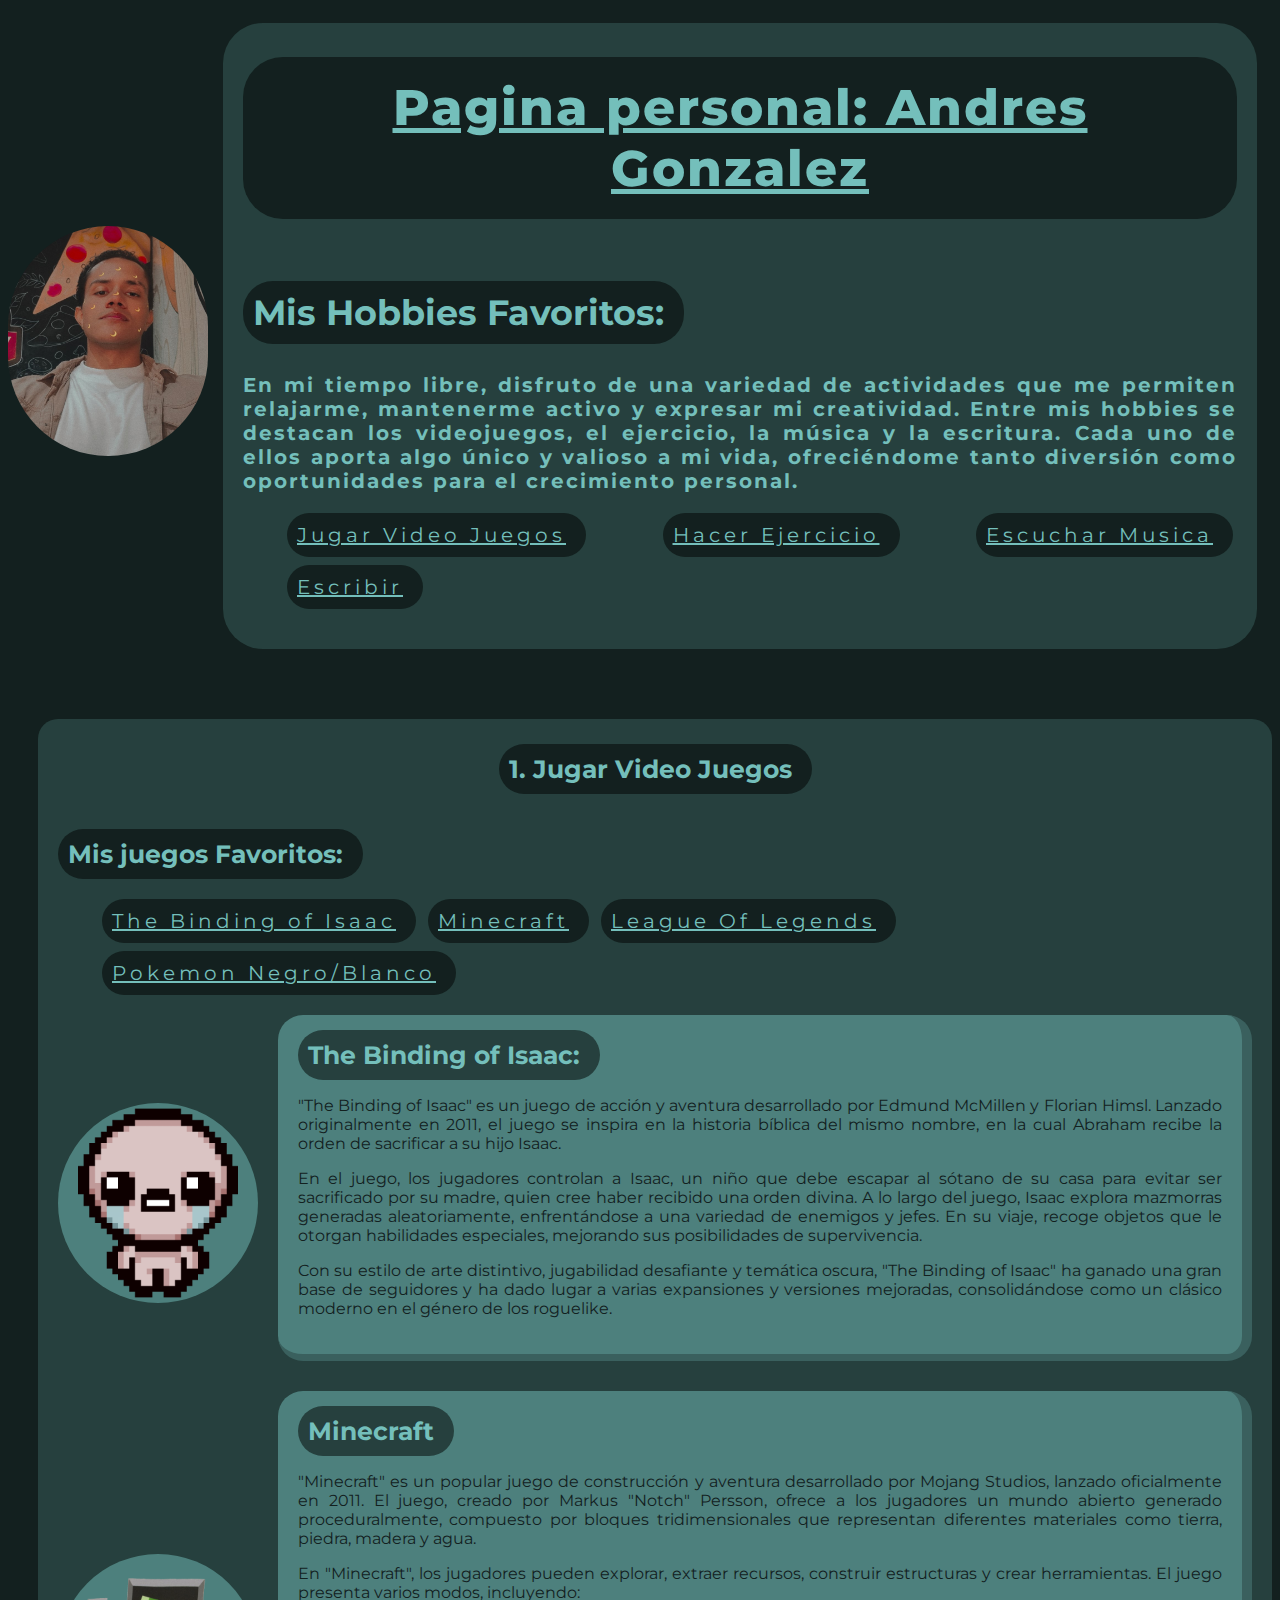
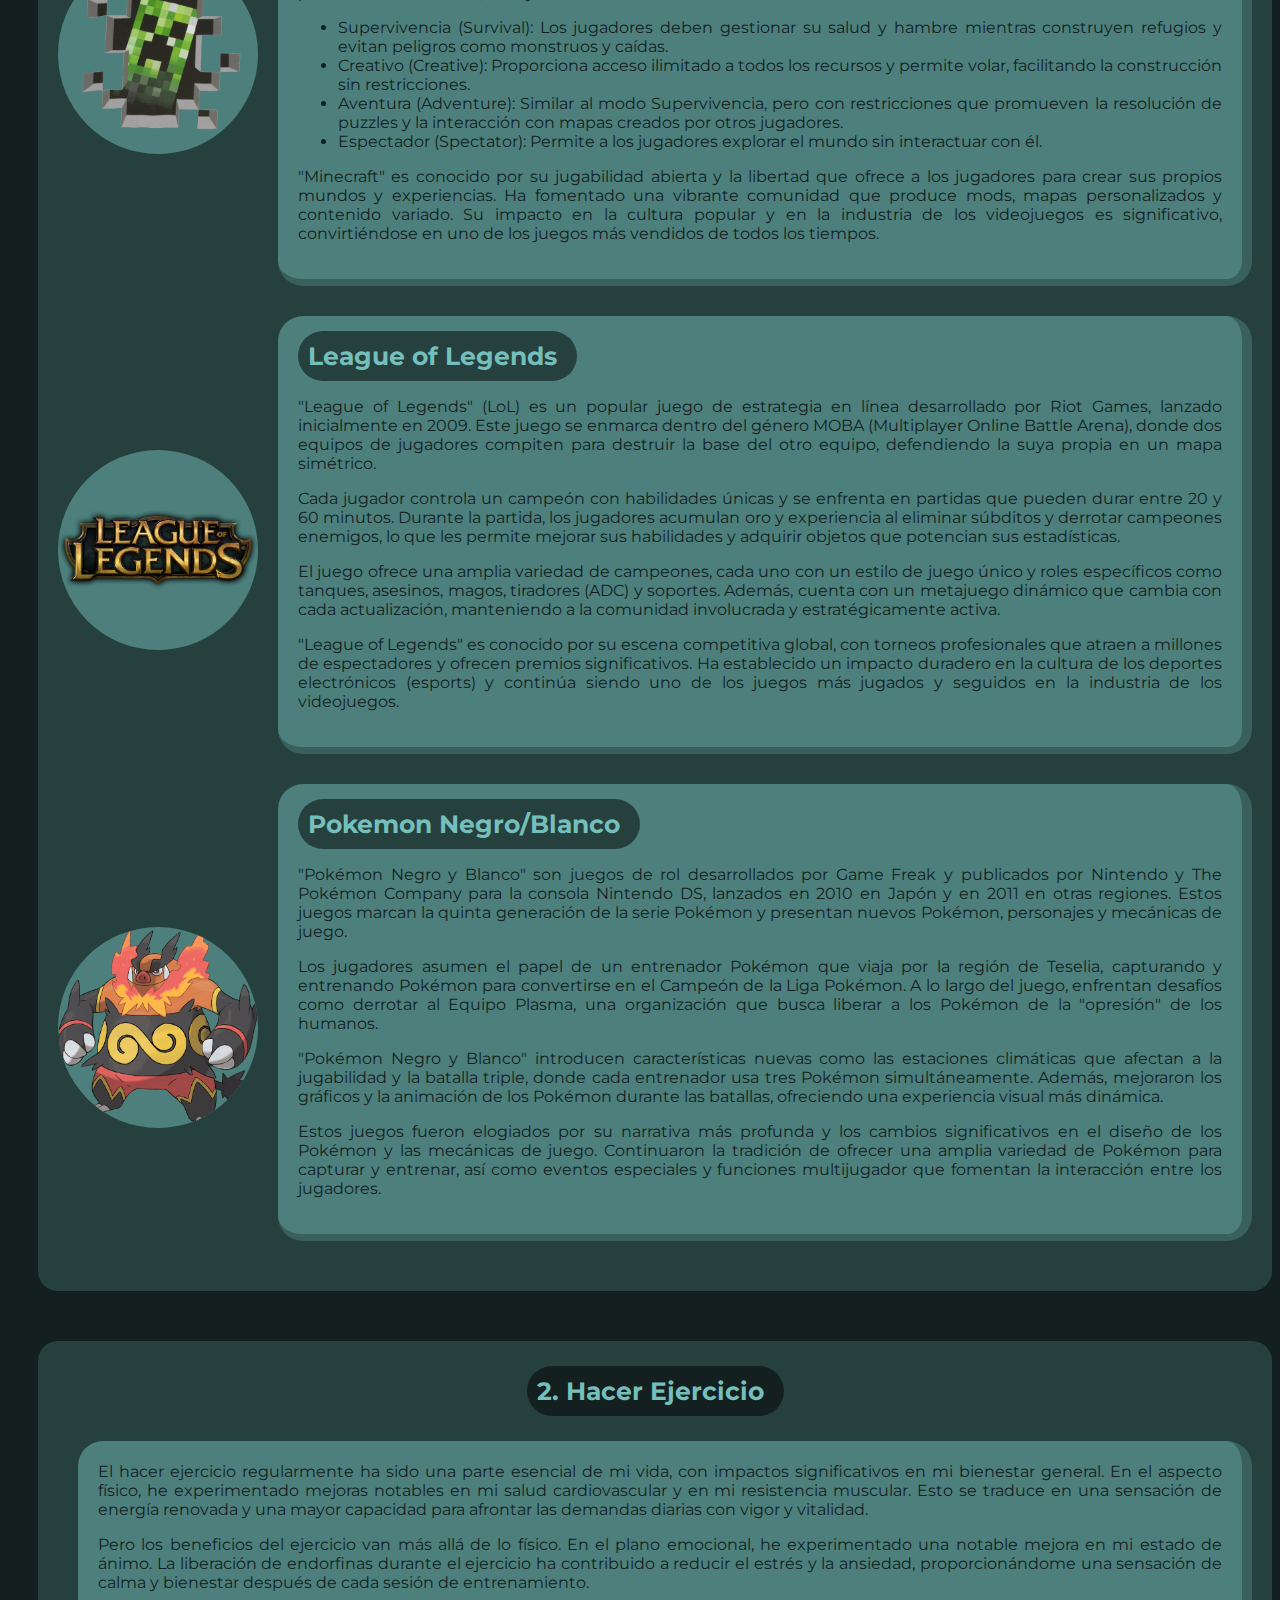
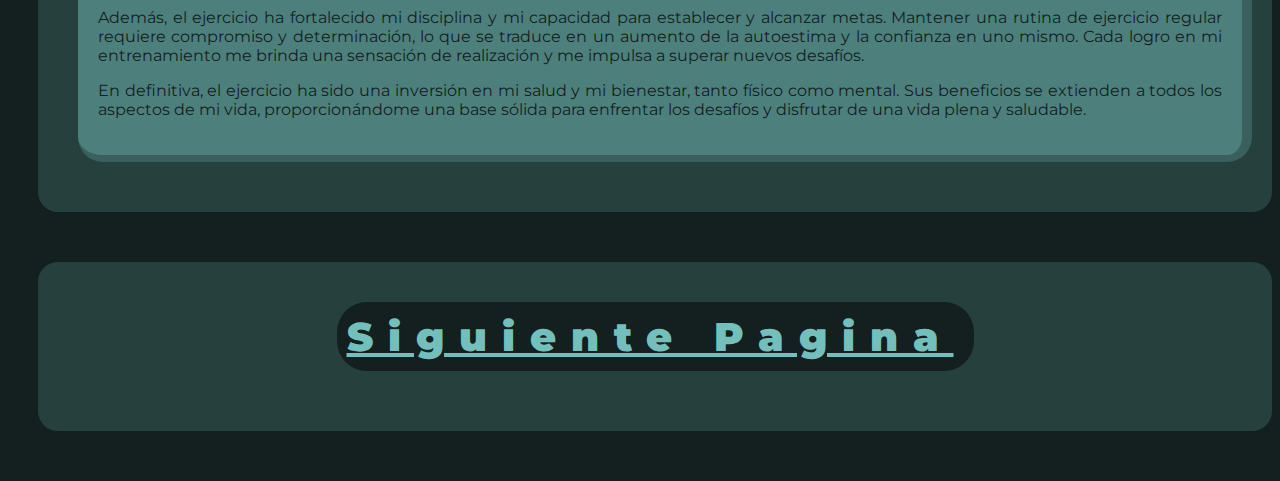
<file: HTML/index.html>
<!DOCTYPE html>
<html>
<head>
	<meta charset="utf-8">
	<meta name="viewport" content="width=device-width, initial-scale=1">

	<link rel="preconnect" href="https://fonts.googleapis.com">
	<link rel="preconnect" href="https://fonts.gstatic.com" crossorigin>
	<link href="https://fonts.googleapis.com/css2?family=Montserrat:ital,wght@0,100..900;1,100..900&display=swap" rel="stylesheet"> <!-- (Elemento HTML5 no explicado en clases) Estoy importando una fuente mediante la etiqueta link, si no hay conexion a internet se utilizara la fuente predeterminada-->


<!-- En esta seccion hago aplicacion de CSS del modo interno-->
	<style>
		
		h1{
			background: #13201F;
			font-size: 50px;
			letter-spacing: 2px;
			font-weight: 800;
			text-align: center;
			text-decoration: underline;
			padding: 20px;
			border-radius: 40px;
		}

		h2{

			display: inline-block;
			background: #13201F;
			padding: 10px;	
			padding-right: 20px;
			border-radius:30px;
			font-size: 35px;

		}

		h3{
			display: inline-block;
			background: #13201F;
			padding: 10px;	
			padding-right: 20px;
			border-radius:30px;
			font-size: 25px;

		}	

		h4{
			display: inline-block;
			background: #26403E;
			padding: 10px;	
			padding-right: 20px;
			border-radius:30px;
			font-size: 25px;
			margin: 10px 0 0 0;
			color: #74BFBB;

		}			

	</style>
<!--Aqui termina el uso de CSS del modo interno-->



<link rel="stylesheet" type="text/css" href="../CSS/estilo.css"> <!--Aqui hago uso de CSS del modo externo-->

<title>Andres Gonzalez</title>

</head>

<!--Aqui Empieza el cuerpo de la pagina-->

<body>

<div class="imagen"><!--Aqui hago un div que contendra una imagen y un parrafo a su derecha-->

<img class="icono" src="../IMG/yoo.jpg" style="margin-bottom: 15px;"><!--Aqui coloco la imagen que esta en la carpeta IMG con el nombre de "yoo.jpg"-->

<div class="top">

	<h1>Pagina personal: Andres Gonzalez</h1>

	<h2>Mis Hobbies Favoritos:</h2>

	<p style="font-weight: 700; letter-spacing: 2px; margin: 0; font-size: 20px;">En mi tiempo libre, disfruto de una variedad de actividades que me permiten relajarme, mantenerme activo y expresar mi creatividad. Entre mis hobbies se destacan los videojuegos, el ejercicio, la música y la escritura. Cada uno de ellos aporta algo único y valioso a mi vida, ofreciéndome tanto diversión como oportunidades para el crecimiento personal.</p><!--Aqui hago uso de CSS del modo In-Line-->

	<ol>
		<li class="hob"><a href="#jugar" style="color: #74BFBB;">Jugar Video Juegos<a/></li>
		<li class="hob"><a href="#ejercicio" style="color: #74BFBB;">Hacer Ejercicio</a></li><!-- (Elemento HTML5 no explicado en clases) Estoy haciendo un enlace a una direccion especifica dentro de la misma pagina-->

		<li class="hob"><a href="index2.html#musica" style="color: #74BFBB;">Escuchar Musica</a></li>
		<li class="hob"><a href="index2.html#escribir" style="color:#74BFBB;">Escribir</a></li><!-- (Elemento HTML5 no explicado en clases) Estoy haciendo un enlace a una direccion especifica en una pagina distintinta-->

	</ol>

</div>
</div>


<div id="jugar" class="hobbies"> <!--Aqui se utiliza la clase hobbie que se encarga de ceparar las secciones dentro de la pagina-->

	<h3>1. Jugar Video Juegos</h3>

	<div   class="lista_hobbies">

		<h4 style="background: #13201F;">Mis juegos Favoritos:</h4>

		<ul>
			<li class="hob"> <a style="color: #74BFBB;" href="#lugar_isaac">The Binding of Isaac</a></li><!--Aqui hago uso de CSS del modo In-Line-->

			<li class="hob"> <a style="color: #74BFBB;" href="#lugar_Minecraft">Minecraft</a></li><!--Aqui hago uso de CSS del modo In-Line-->
			
			<li class="hob"> <a style="color: #74BFBB;" href="#lugar_lol">League Of Legends</a></li>
			<li class="hob"> <a style="color: #74BFBB;" href="#lugar_pokemon">Pokemon Negro/Blanco</a></li><!-- (Elemento HTML5 no explicado en clases) Estoy haciendo un enlace a una direccion especifica dentro de la misma pagina-->

		</ul>
	</div>

<div id="lugar_isaac" class="imagen"><!--Aqui hago un div que contendra una imagen y un parrafo a su derecha-->

<img class="icono" src="../IMG/isaac.png">
<div class="juegosFAV">
<h4 >The Binding of Isaac:</h4>
		
		<p>"The Binding of Isaac" es un juego de acción y aventura desarrollado por Edmund McMillen y Florian Himsl. Lanzado originalmente en 2011, el juego se inspira en la historia bíblica del mismo nombre, en la cual Abraham recibe la orden de sacrificar a su hijo Isaac.</p>

		<p>En el juego, los jugadores controlan a Isaac, un niño que debe escapar al sótano de su casa para evitar ser sacrificado por su madre, quien cree haber recibido una orden divina. A lo largo del juego, Isaac explora mazmorras generadas aleatoriamente, enfrentándose a una variedad de enemigos y jefes. En su viaje, recoge objetos que le otorgan habilidades especiales, mejorando sus posibilidades de supervivencia.</p>

		<p>Con su estilo de arte distintivo, jugabilidad desafiante y temática oscura, "The Binding of Isaac" ha ganado una gran base de seguidores y ha dado lugar a varias expansiones y versiones mejoradas, consolidándose como un clásico moderno en el género de los roguelike.</p>
</div>
</div>

<div id="lugar_Minecraft" class="imagen"><!--Aqui hago un div que contendra una imagen y un parrafo a su derecha-->

<img class="icono" src="../IMG/minecraft.png">	
<div class="juegosFAV">
<h4 >Minecraft</h4>

		<p>"Minecraft" es un popular juego de construcción y aventura desarrollado por Mojang Studios, lanzado oficialmente en 2011. El juego, creado por Markus "Notch" Persson, ofrece a los jugadores un mundo abierto generado proceduralmente, compuesto por bloques tridimensionales que representan diferentes materiales como tierra, piedra, madera y agua.</p>

		<p>En "Minecraft", los jugadores pueden explorar, extraer recursos, construir estructuras y crear herramientas. El juego presenta varios modos, incluyendo:</p> 
	<ul>
		 <li>Supervivencia (Survival): Los jugadores deben gestionar su salud y hambre mientras construyen refugios y evitan peligros como monstruos y caídas.</li>
		<li> Creativo (Creative): Proporciona acceso ilimitado a todos los recursos y permite volar, facilitando la construcción sin restricciones.</li>

		<li> Aventura (Adventure): Similar al modo Supervivencia, pero con restricciones que promueven la resolución de puzzles y la interacción con mapas creados por otros jugadores.</li>

		<li>Espectador (Spectator): Permite a los jugadores explorar el mundo sin interactuar con él.</li>
	</ul>
		<p>"Minecraft" es conocido por su jugabilidad abierta y la libertad que ofrece a los jugadores para crear sus propios mundos y experiencias. Ha fomentado una vibrante comunidad que produce mods, mapas personalizados y contenido variado. Su impacto en la cultura popular y en la industria de los videojuegos es significativo, convirtiéndose en uno de los juegos más vendidos de todos los tiempos.	
		</p>
</div>
</div>

<div id="lugar_lol" class="imagen"><!--Aqui hago un div que contendra una imagen y un parrafo a su derecha-->

<img class="icono" src="../IMG/lol.png">	
<div class="juegosFAV">
<h4 >League of Legends</h4>

		<p>"League of Legends" (LoL) es un popular juego de estrategia en línea desarrollado por Riot Games, lanzado inicialmente en 2009. Este juego se enmarca dentro del género MOBA (Multiplayer Online Battle Arena), donde dos equipos de jugadores compiten para destruir la base del otro equipo, defendiendo la suya propia en un mapa simétrico.</p>

		<p>Cada jugador controla un campeón con habilidades únicas y se enfrenta en partidas que pueden durar entre 20 y 60 minutos. Durante la partida, los jugadores acumulan oro y experiencia al eliminar súbditos y derrotar campeones enemigos, lo que les permite mejorar sus habilidades y adquirir objetos que potencian sus estadísticas.</p>

		<p>El juego ofrece una amplia variedad de campeones, cada uno con un estilo de juego único y roles específicos como tanques, asesinos, magos, tiradores (ADC) y soportes. Además, cuenta con un metajuego dinámico que cambia con cada actualización, manteniendo a la comunidad involucrada y estratégicamente activa.</p>

		<p>"League of Legends" es conocido por su escena competitiva global, con torneos profesionales que atraen a millones de espectadores y ofrecen premios significativos. Ha establecido un impacto duradero en la cultura de los deportes electrónicos (esports) y continúa siendo uno de los juegos más jugados y seguidos en la industria de los videojuegos.</p>
</div>
</div>

<div id="lugar_pokemon" class="imagen"><!--Aqui hago un div que contendra una imagen y un parrafo a su derecha-->

<img class="icono" src="../IMG/pokemon.png">
<div class="juegosFAV">		
<h4 >Pokemon Negro/Blanco</h4>

		<p>"Pokémon Negro y Blanco" son juegos de rol desarrollados por Game Freak y publicados por Nintendo y The Pokémon Company para la consola Nintendo DS, lanzados en 2010 en Japón y en 2011 en otras regiones. Estos juegos marcan la quinta generación de la serie Pokémon y presentan nuevos Pokémon, personajes y mecánicas de juego.</p>

		<p>Los jugadores asumen el papel de un entrenador Pokémon que viaja por la región de Teselia, capturando y entrenando Pokémon para convertirse en el Campeón de la Liga Pokémon. A lo largo del juego, enfrentan desafíos como derrotar al Equipo Plasma, una organización que busca liberar a los Pokémon de la "opresión" de los humanos.</p>

		<p>"Pokémon Negro y Blanco" introducen características nuevas como las estaciones climáticas que afectan a la jugabilidad y la batalla triple, donde cada entrenador usa tres Pokémon simultáneamente. Además, mejoraron los gráficos y la animación de los Pokémon durante las batallas, ofreciendo una experiencia visual más dinámica.</p>

		<p>Estos juegos fueron elogiados por su narrativa más profunda y los cambios significativos en el diseño de los Pokémon y las mecánicas de juego. Continuaron la tradición de ofrecer una amplia variedad de Pokémon para capturar y entrenar, así como eventos especiales y funciones multijugador que fomentan la interacción entre los jugadores.</p>
	</div>
</div>
</div>

<div id="ejercicio" class="hobbies"> <!--Aqui se utiliza la clase hobbie que se encarga de ceparar las secciones dentro de la pagina-->

<h3>2. Hacer Ejercicio</h3>
	
	<div class="juegosFAV">

	<p>El hacer ejercicio regularmente ha sido una parte esencial de mi vida, con impactos significativos en mi bienestar general. En el aspecto físico, he experimentado mejoras notables en mi salud cardiovascular y en mi resistencia muscular. Esto se traduce en una sensación de energía renovada y una mayor capacidad para afrontar las demandas diarias con vigor y vitalidad.</p>

	<p>Pero los beneficios del ejercicio van más allá de lo físico. En el plano emocional, he experimentado una notable mejora en mi estado de ánimo. La liberación de endorfinas durante el ejercicio ha contribuido a reducir el estrés y la ansiedad, proporcionándome una sensación de calma y bienestar después de cada sesión de entrenamiento.</p>

	<p>Además, el ejercicio ha fortalecido mi disciplina y mi capacidad para establecer y alcanzar metas. Mantener una rutina de ejercicio regular requiere compromiso y determinación, lo que se traduce en un aumento de la autoestima y la confianza en uno mismo. Cada logro en mi entrenamiento me brinda una sensación de realización y me impulsa a superar nuevos desafíos.</p>

	<p>En definitiva, el ejercicio ha sido una inversión en mi salud y mi bienestar, tanto físico como mental. Sus beneficios se extienden a todos los aspectos de mi vida, proporcionándome una base sólida para enfrentar los desafíos y disfrutar de una vida plena y saludable.</p>
	</div>

</div>

<div class="hobbies">
	
	<h3 style="letter-spacing: 15px; font-weight: 900; font-size: 40px;"><a style="color: #74BFBB;" href="index2.html">Siguiente Pagina</a></h3> <!--Aqui esta un enlace para ir a la siguiente pagina-->	

</div>


</body>

</html>
</file>
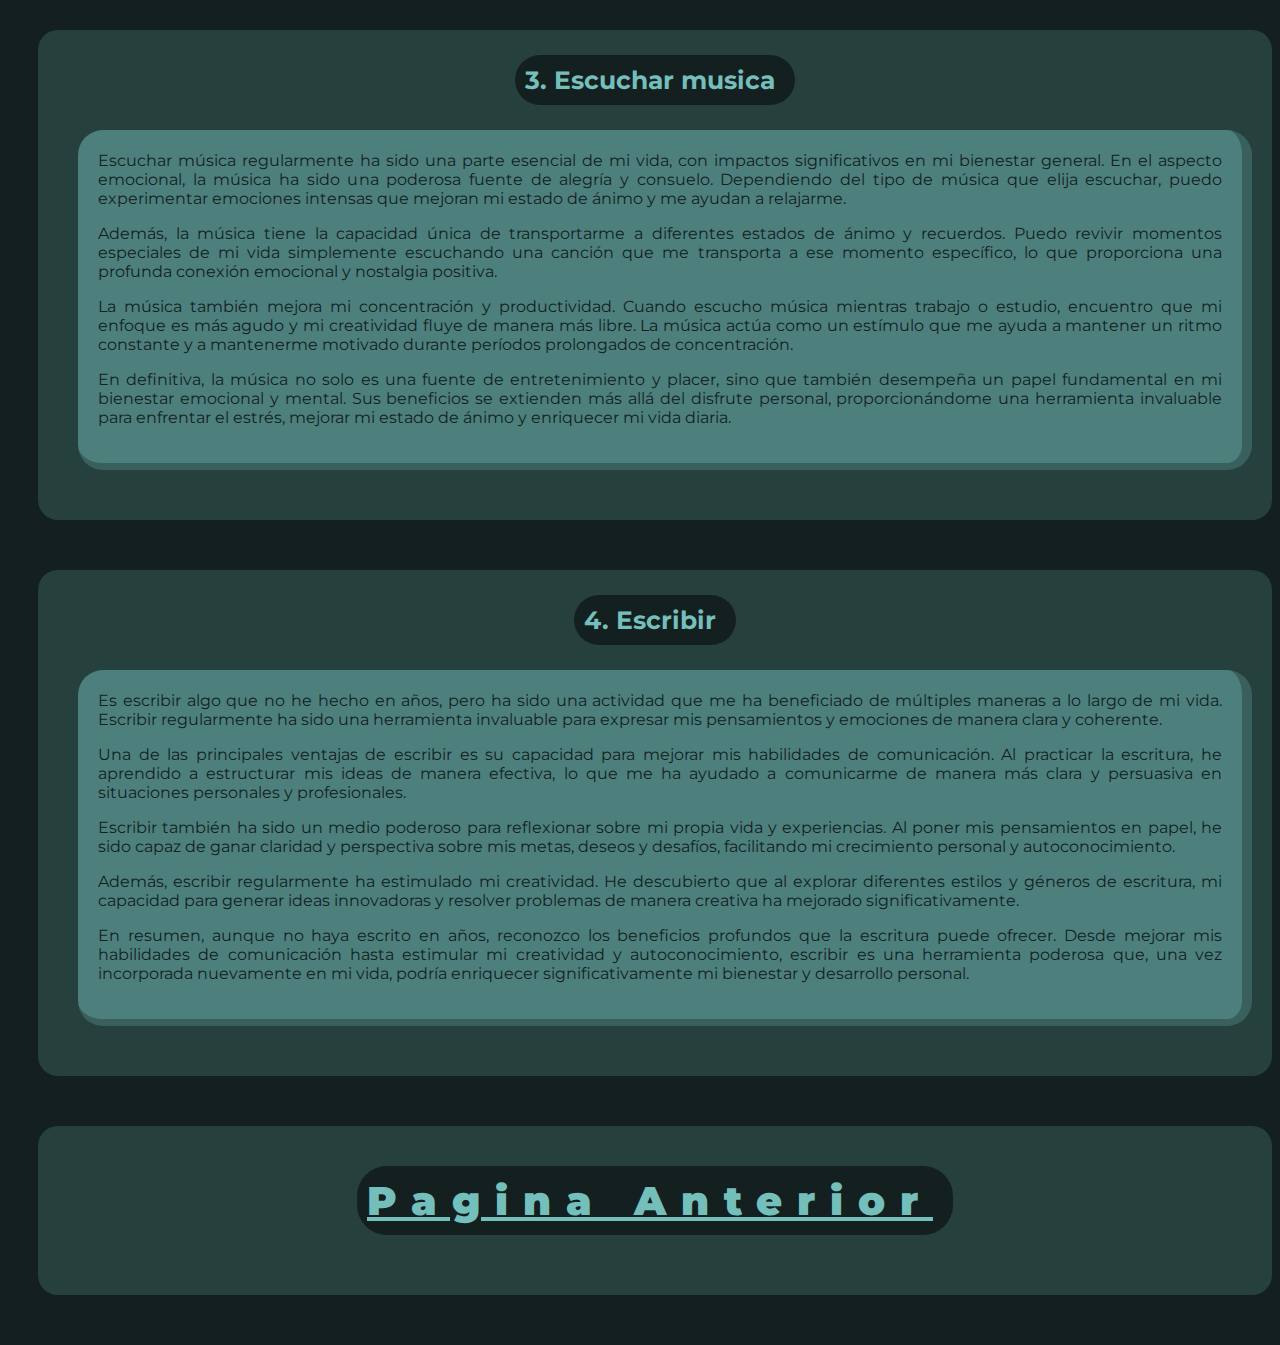
<file: HTML/index2.html>
<!DOCTYPE html>
<html>
<head>
	<meta charset="utf-8">
	<meta name="viewport" content="width=device-width, initial-scale=1">

	<link rel="preconnect" href="https://fonts.googleapis.com">
	<link rel="preconnect" href="https://fonts.gstatic.com" crossorigin>
	<link href="https://fonts.googleapis.com/css2?family=Montserrat:ital,wght@0,100..900;1,100..900&display=swap" rel="stylesheet">

	<style>
		
		h1{
			background: #13201F;
			font-size: 50px;
			letter-spacing: 2px;
			font-weight: 800;
			text-align: center;
			text-decoration: underline;
			padding: 20px;
			border-radius: 40px;
		}

		h2{

			display: inline-block;
			background: #13201F;
			padding: 10px;	
			padding-right: 20px;
			border-radius:30px;
			font-size: 35px;

		}

		h3{
			display: inline-block;
			background: #13201F;
			padding: 10px;	
			padding-right: 20px;
			border-radius:30px;
			font-size: 25px;
			text-align: center;

		}	

		h4{
			display: inline-block;
			background: #26403E;
			padding: 10px;	
			padding-right: 20px;
			border-radius:30px;
			font-size: 25px;
			margin: 10px 0 0 0;
			color: #74BFBB;

		}			


	</style>

	<link rel="stylesheet" type="text/css" href="../CSS/estilo.css">
<title>Andres Gonzalez</title>
</head>


<body>

<div id="musica" class="hobbies"> <!--Aqui se utiliza la clase hobbie que se encarga de ceparar las secciones dentro de la pagina-->

<h3>3. Escuchar musica</h3>
	<div class="juegosFAV">
	<p>Escuchar música regularmente ha sido una parte esencial de mi vida, con impactos significativos en mi bienestar general. En el aspecto emocional, la música ha sido una poderosa fuente de alegría y consuelo. Dependiendo del tipo de música que elija escuchar, puedo experimentar emociones intensas que mejoran mi estado de ánimo y me ayudan a relajarme.</p>

	<p>Además, la música tiene la capacidad única de transportarme a diferentes estados de ánimo y recuerdos. Puedo revivir momentos especiales de mi vida simplemente escuchando una canción que me transporta a ese momento específico, lo que proporciona una profunda conexión emocional y nostalgia positiva.</p>

	<p>La música también mejora mi concentración y productividad. Cuando escucho música mientras trabajo o estudio, encuentro que mi enfoque es más agudo y mi creatividad fluye de manera más libre. La música actúa como un estímulo que me ayuda a mantener un ritmo constante y a mantenerme motivado durante períodos prolongados de concentración.</p>

	<p>En definitiva, la música no solo es una fuente de entretenimiento y placer, sino que también desempeña un papel fundamental en mi bienestar emocional y mental. Sus beneficios se extienden más allá del disfrute personal, proporcionándome una herramienta invaluable para enfrentar el estrés, mejorar mi estado de ánimo y enriquecer mi vida diaria.</p>
	</div>
</div>

<div id="escribir" class="hobbies">
<h3>4. Escribir</h3>
	<div class="juegosFAV">
	<p>Es escribir algo que no he hecho en años, pero ha sido una actividad que me ha beneficiado de múltiples maneras a lo largo de mi vida. Escribir regularmente ha sido una herramienta invaluable para expresar mis pensamientos y emociones de manera clara y coherente.</p>

	<p>Una de las principales ventajas de escribir es su capacidad para mejorar mis habilidades de comunicación. Al practicar la escritura, he aprendido a estructurar mis ideas de manera efectiva, lo que me ha ayudado a comunicarme de manera más clara y persuasiva en situaciones personales y profesionales.</p>

	<p>Escribir también ha sido un medio poderoso para reflexionar sobre mi propia vida y experiencias. Al poner mis pensamientos en papel, he sido capaz de ganar claridad y perspectiva sobre mis metas, deseos y desafíos, facilitando mi crecimiento personal y autoconocimiento.</p>

	<p>Además, escribir regularmente ha estimulado mi creatividad. He descubierto que al explorar diferentes estilos y géneros de escritura, mi capacidad para generar ideas innovadoras y resolver problemas de manera creativa ha mejorado significativamente.</p>

	<p>En resumen, aunque no haya escrito en años, reconozco los beneficios profundos que la escritura puede ofrecer. Desde mejorar mis habilidades de comunicación hasta estimular mi creatividad y autoconocimiento, escribir es una herramienta poderosa que, una vez incorporada nuevamente en mi vida, podría enriquecer significativamente mi bienestar y desarrollo personal.</p>
	</div>
</div>

<div class="hobbies"> <!--Aqui se utiliza la clase hobbie que se encarga de ceparar las secciones dentro de la pagina-->
	
	<h3 style="letter-spacing: 15px; font-weight: 900; font-size: 40px;"><a style="color: #74BFBB;" href="index.html">Pagina Anterior</a></h3>	<!--Aqui esta un enlace para volver a la pagina anterior y tambien hago uso del CSS del modo In-Line-->

</div>

</body>

</html>
</file>
<file: CSS/estilo.css>
body{

	background: #13201F;
	font-family: montserrat;
	color: white;
}

.hobbies{

	color: #74BFBB;
	background: #26403E;
	padding: 20px;
	padding-top: 0;
	margin-top: 30px;
	margin-bottom: 50px;
	margin-left: 30px;
	border-radius: 20px;
	text-align: center;

}

.juegosFAV{

	background: #4D807D;
	padding: 20px;
	padding-top: 5px;
	text-align: justify;
	color: #13201F;
	border: 7px solid #3A605E;
	border-top: 0px;
	border-left: 0px;
	border-right-width: 10px;

	border-radius: 25px;
	margin-bottom: 30px;
	margin-left: 20px;

	overflow: hidden;


}

.imagen{

	display: flex;
    justify-content: space-between;
    align-items: center; 


}

.icono{

	width: 200px;
    background-color: #4D807D;
    border-radius: 150px;
}

.top{
	padding: 0 20px 20px 20px;
	color: #74BFBB;
	margin: 15px;
	margin-bottom: 40px;
	text-align: justify;
	background: #26403E;
	border-radius: 40px;
}

.lista_hobbies{

	text-align: left;

}

.hob{
	font-size: 20px;
	letter-spacing: 4px;

			display: inline-block;
			background: #13201F;
			padding: 10px;	
			padding-right: 20px;
			border-radius:30px;
			margin: 4px;	
}
</file>
